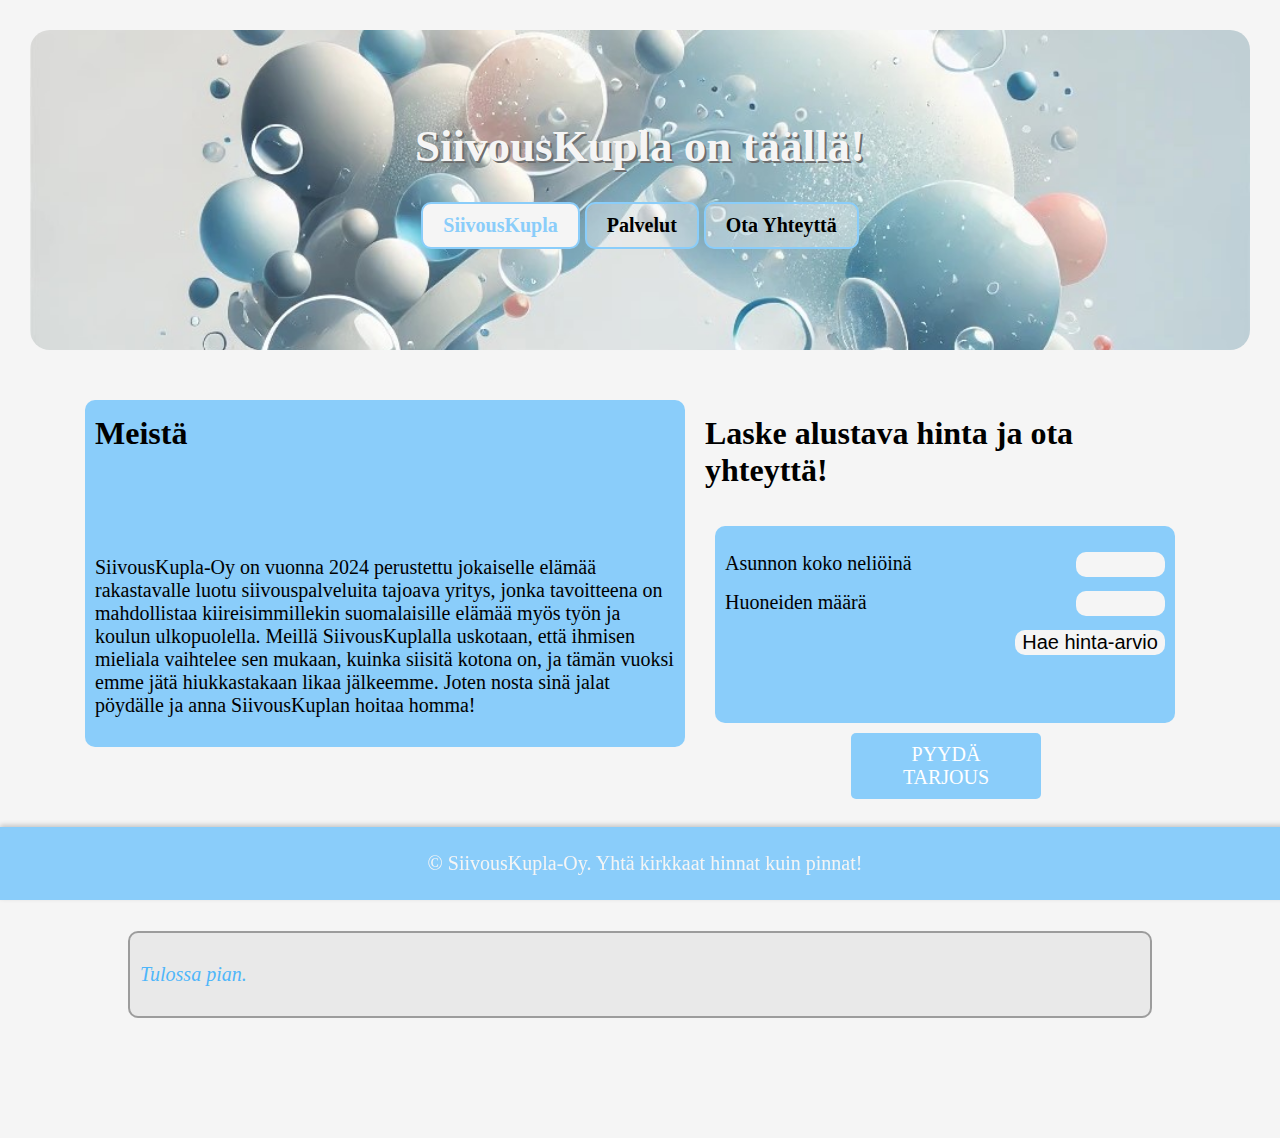
<file: index.html>
<!DOCTYPE html>
<html lang="fi">

<head>
    <meta charset="UTF-8">
    <meta name="viewport" content="width=device-width, initial-scale=1.0">
    <title>SiivousKupla-Oy</title>
    <meta name='googlebot' content='noindex'>
    <meta name='robots' content='noindex'>
    <link rel="stylesheet" href="style.css">
</head>
    
<body>


<header id="etusivu"> 
    <h1>SiivousKupla on täällä!</h1>
    <nav>
        <a id="valittu" href="index.html">SiivousKupla</a>
        <a href="palvelut.html">Palvelut</a>
        <a href="yhteystiedot.html">Ota Yhteyttä</a>

    </nav>
</header>

<div class="grid-container">

<div class="item1">
<header>
<h2>Meistä</h2>
</header>
</div>



<div class="item2">

    <p>SiivousKupla-Oy on vuonna 2024 perustettu jokaiselle elämää rakastavalle luotu siivouspalveluita tajoava yritys, jonka tavoitteena on mahdollistaa
    kiireisimmillekin suomalaisille elämää myös työn ja koulun ulkopuolella. Meillä SiivousKuplalla uskotaan, että ihmisen mieliala vaihtelee sen mukaan, kuinka siisitä kotona on, ja
    tämän vuoksi emme jätä hiukkastakaan likaa jälkeemme. Joten nosta sinä jalat pöydälle ja anna SiivousKuplan hoitaa homma!</p>
</div>

<div class="item3">
    <header> 
    <h2>Laske alustava hinta ja ota yhteyttä!</h2>
    </header>
    </div>

<div class="item4">


    <form>
        <p>
        <label>Asunnon koko neliöinä</label>
        <input type="text" id="koko" size="5">
        </p>


        <p>
        <label>Huoneiden määrä</label>
        <input type="text" id="huoneet" size="5">
        </p>

        <p>
        <input class="nappi" type="button" id="painike" value="Hae hinta-arvio" onclick="laskeHinta()">
        </p>
        
        <p>
        <output id="vastaus">
        </p>
    </form>

        <div class='linkki'><a href="yhteystiedot.html" class="button">PYYDÄ TARJOUS</a></div>
</div>

</div>


<header>
    <h3>Blogi</h3>
</header>

<div class="blogi">
    <p>Tulossa pian.</p>
</div>

   
    <script>
        function laskeHinta() {
           
            const koko = parseFloat(document.getElementById('koko').value);
            const huoneet = parseInt(document.getElementById('huoneet').value);

           
            if (isNaN(koko) || isNaN(huoneet) || koko <= 0 || huoneet <= 0) {
                document.getElementById('tulos').textContent = 'Anna kelvolliset arvot.';
                return;
            }

            
            const hintaPerM2 = 2.5;
            const hintaPerHuone = 10;

            
            const hinta = (koko * hintaPerM2) + (huoneet * hintaPerHuone);

            
            document.getElementById('vastaus').innerHTML = '<label>Siivouksen hinta on alkaen ' + hinta.toFixed(2) + '€</label>';
        }
    </script>


</body>


<footer class = 'footer'>
    <p>© SiivousKupla-Oy. Yhtä kirkkaat hinnat kuin pinnat! </p>
</footer>

</body>

</html>
</file>
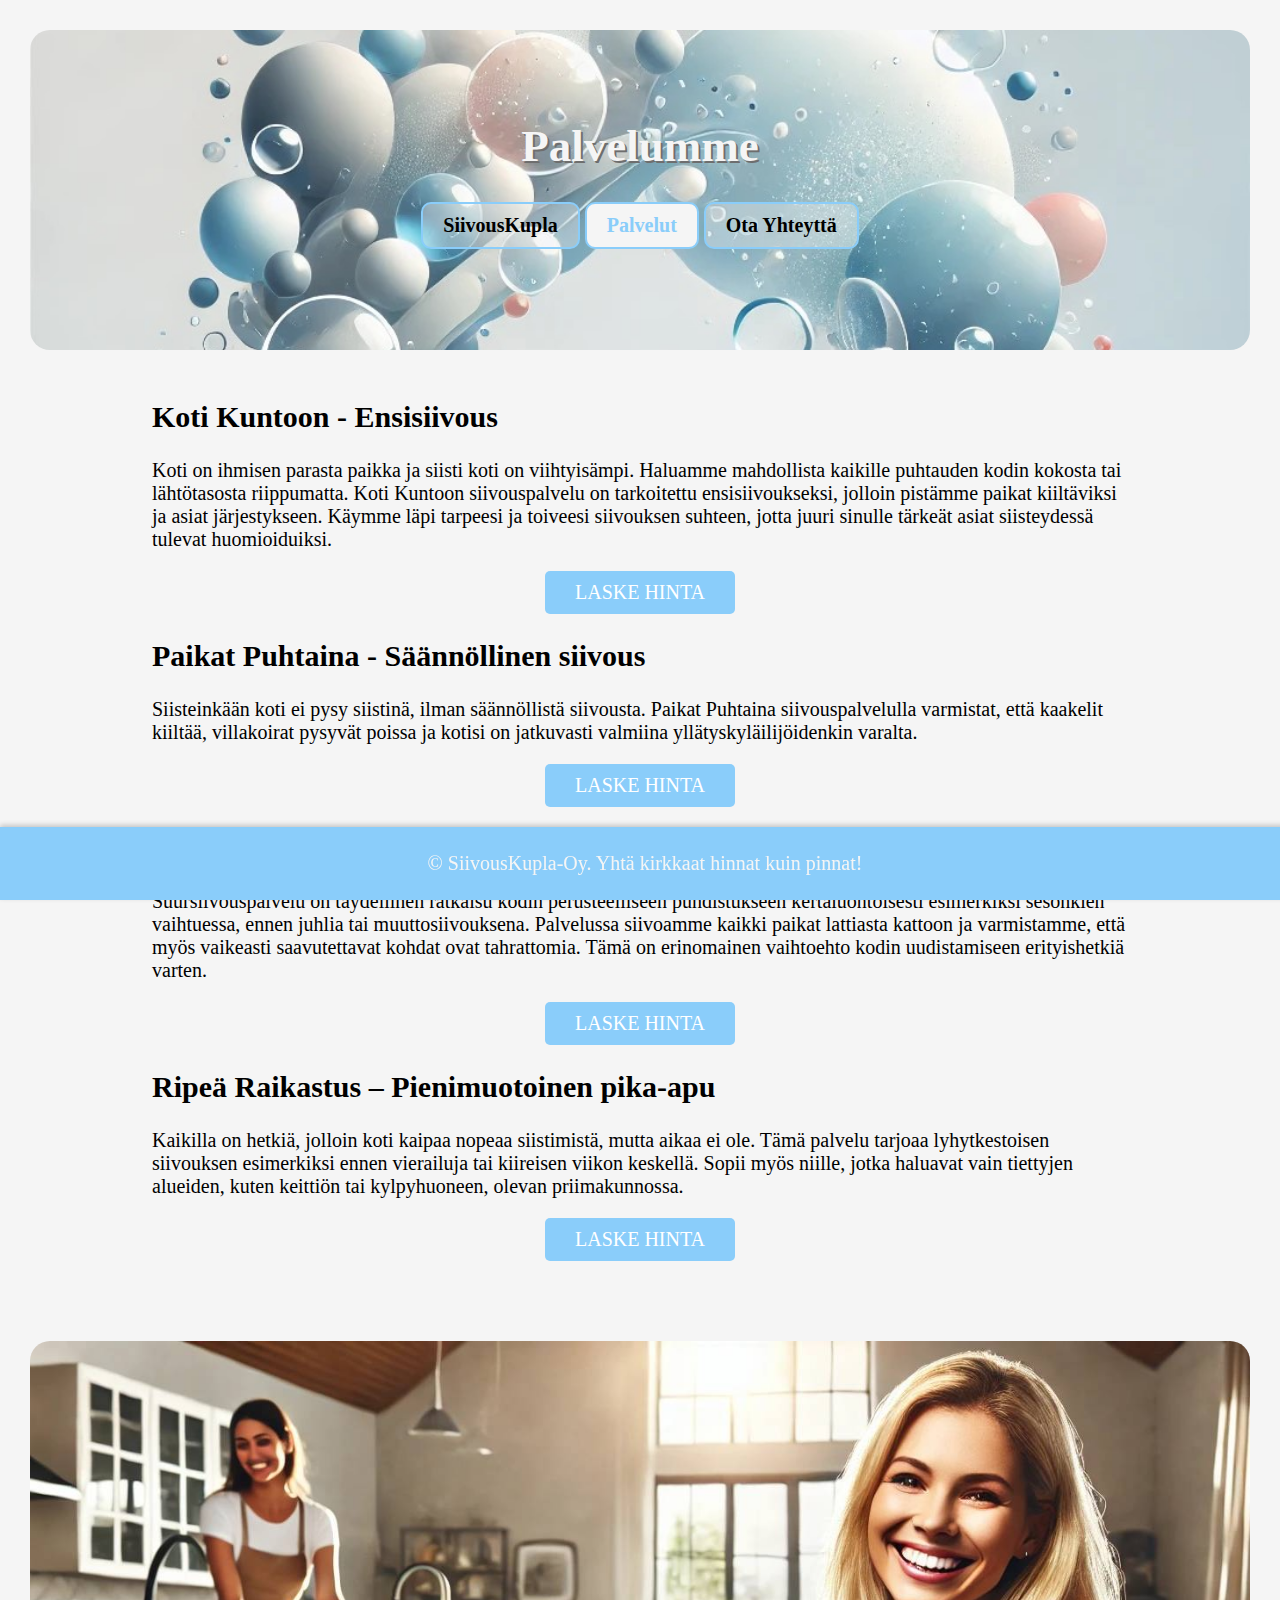
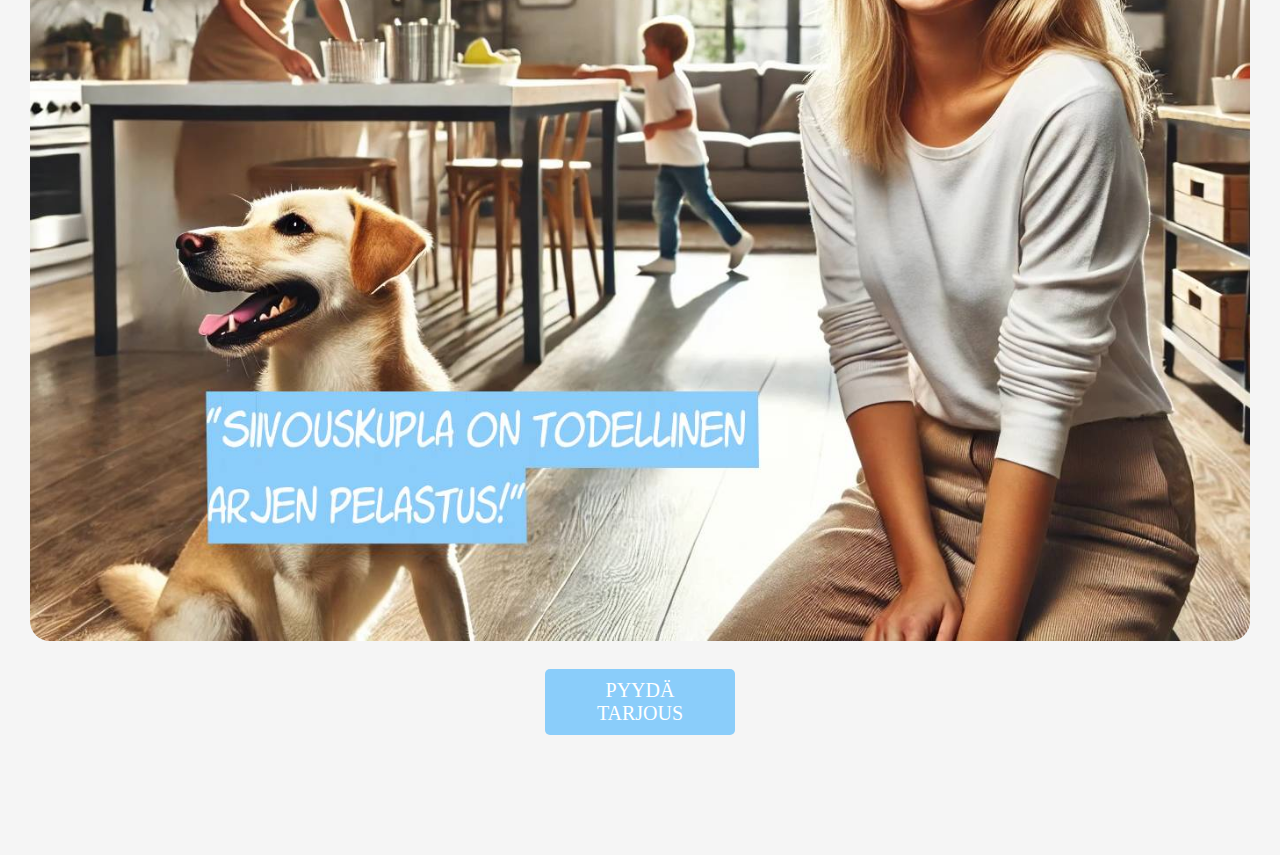
<file: palvelut.html>
<!DOCTYPE html>
<html lang="fi">

<head>
    <meta charset="UTF-8">
    <meta name="viewport" content="width=device-width, initial-scale=1.0">
    <title>Kupla Siivoustuotteemme</title>
    <meta name='googlebot' content='noindex'>
    <meta name='robots' content='noindex'>
    <link rel="stylesheet" href="style.css">
</head>

<header id="etusivu">
<h1>Palvelumme</h1>
<nav>
    <a href="index.html">SiivousKupla</a>
    <a id="valittu" href="palvelut.html">Palvelut</a>
    <a href="yhteystiedot.html">Ota Yhteyttä</a>
</nav>
</header>

<body>
    <div class="runkoteksti">
        <h2>Koti Kuntoon - Ensisiivous</h2>
        <p>Koti on ihmisen parasta paikka ja siisti koti on viihtyisämpi. Haluamme mahdollista kaikille puhtauden kodin kokosta tai lähtötasosta riippumatta. Koti Kuntoon siivouspalvelu on tarkoitettu ensisiivoukseksi, jolloin pistämme paikat kiiltäviksi ja asiat järjestykseen. Käymme läpi tarpeesi ja toiveesi siivouksen suhteen, jotta juuri sinulle tärkeät asiat siisteydessä tulevat huomioiduiksi.</p>
        <center><a href="index.html#koko" class="button">LASKE HINTA</a></center>
        
        <h2>Paikat Puhtaina - Säännöllinen siivous</h2>
        <p>Siisteinkään koti ei pysy siistinä, ilman säännöllistä siivousta. Paikat Puhtaina siivouspalvelulla varmistat, että kaakelit kiiltää, villakoirat pysyvät poissa ja kotisi on jatkuvasti valmiina yllätyskyläilijöidenkin varalta. </p>
        <center><a href="index.html#koko" class="button">LASKE HINTA</a></center>

        <h2>Huolella Hoidettu – Suursiivous</h2>
        <p>Suursiivouspalvelu on täydellinen ratkaisu kodin perusteelliseen puhdistukseen kertaluontoisesti esimerkiksi sesonkien vaihtuessa, ennen juhlia tai muuttosiivouksena. Palvelussa siivoamme kaikki paikat lattiasta kattoon ja varmistamme, että myös vaikeasti saavutettavat kohdat ovat tahrattomia. Tämä on erinomainen vaihtoehto kodin uudistamiseen erityishetkiä varten.</p>
        <center><a href="index.html#koko" class="button">LASKE HINTA</a></center>

        <h2>Ripeä Raikastus – Pienimuotoinen pika-apu</h2>
        <p>Kaikilla on hetkiä, jolloin koti kaipaa nopeaa siistimistä, mutta aikaa ei ole. Tämä palvelu tarjoaa lyhytkestoisen siivouksen esimerkiksi ennen vierailuja tai kiireisen viikon keskellä. Sopii myös niille, jotka haluavat vain tiettyjen alueiden, kuten keittiön tai kylpyhuoneen, olevan priimakunnossa.</p>
        <center><a href="index.html#koko" class="button">LASKE HINTA</a></center>
    </div>
    <img class="kuva" src="kuvat/Iloinen_nais_oletettu_quote.jpg" alt="Kuvassa on iloinen perhe siistissä modernissa kodissa." width="100%">

    <br><br>
    <center><a href="yhteystiedot.html" class="button">PYYDÄ TARJOUS</a></center>
</body>

<footer class="footer">
    <p>© SiivousKupla-Oy. Yhtä kirkkaat hinnat kuin pinnat! </p>
</footer>

</html>
</file>
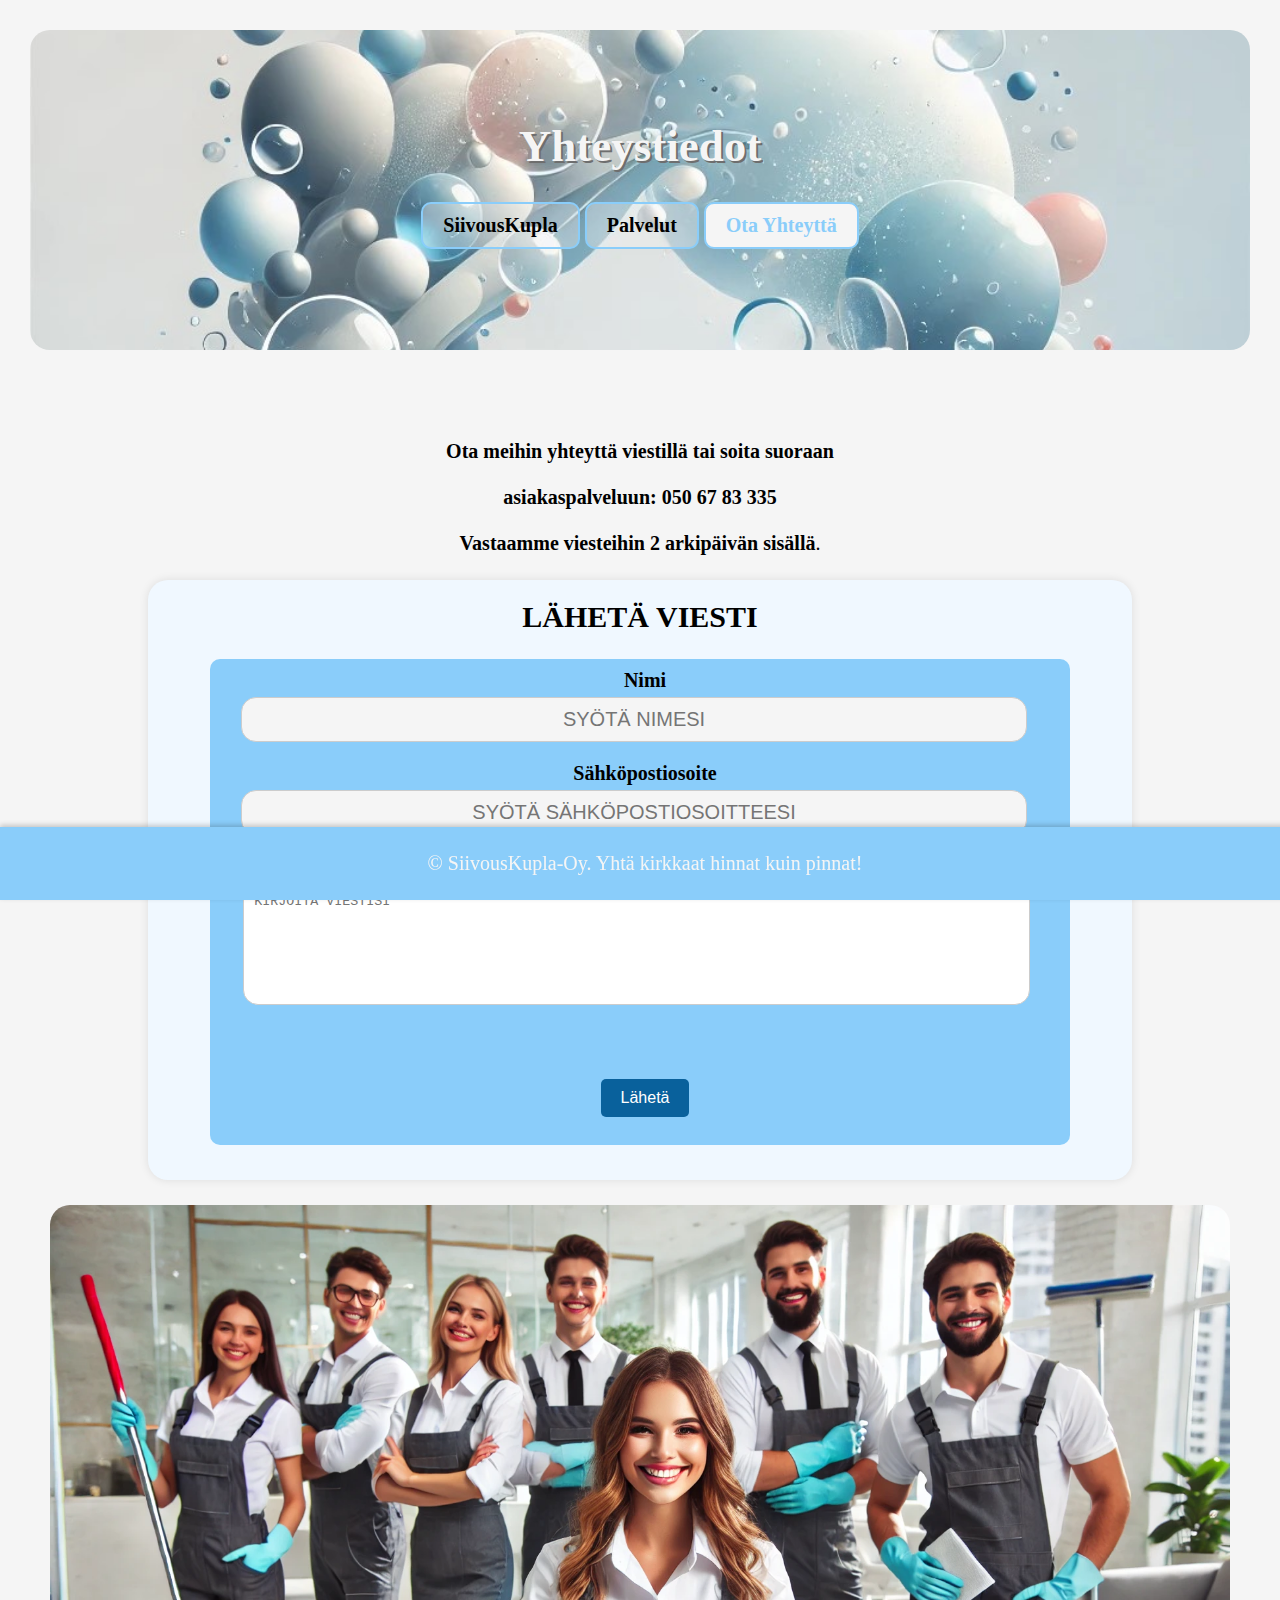
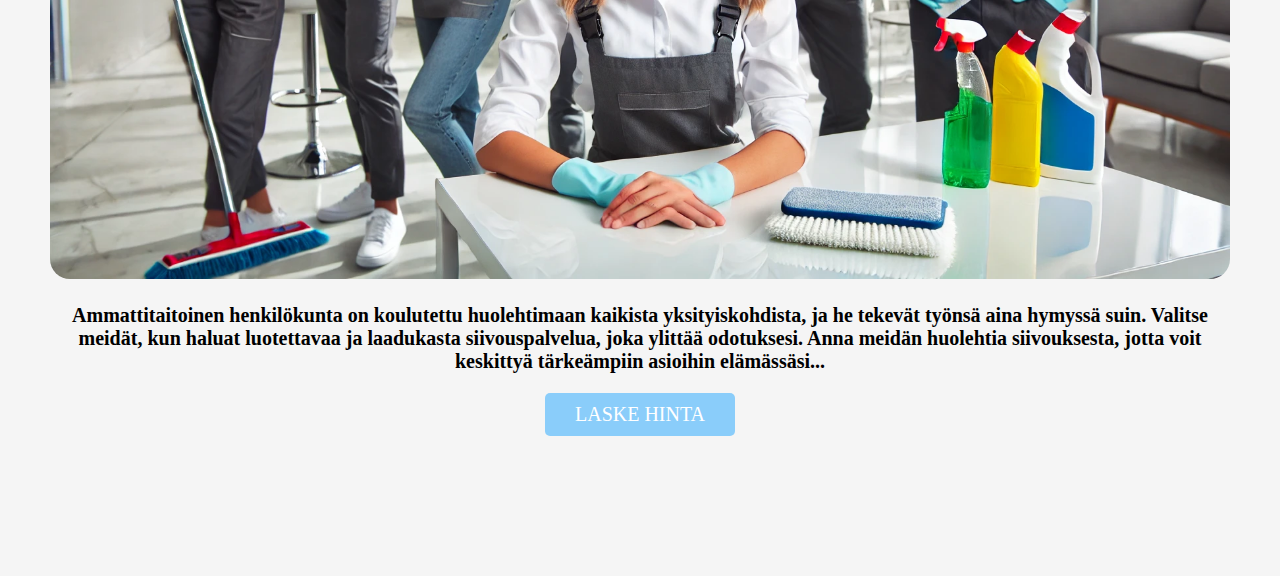
<file: yhteystiedot.html>
<!DOCTYPE html>
<html lang="fi">
<head>
    <meta charset="UTF-8">
    <meta name="viewport" content="width=device-width, initial-scale=1.0">
    <title>Yhteystiedot</title>
    <link rel="stylesheet" href="style.css">  
</head>
<body>


    <header id="etusivu"> 
        <h1>Yhteystiedot</h1>
        <nav>
            <a href="index.html">SiivousKupla</a>
            <a href="palvelut.html">Palvelut</a>
            <a id="valittu" href="yhteystiedot.html">Ota Yhteyttä</a>
    
        </nav>
    </header>


<div class="content">
    <p><b>Ota meihin yhteyttä viestillä tai soita suoraan <br><br> asiakaspalveluun: 050 67 83 335<br><br>Vastaamme viesteihin 2 arkipäivän sisällä</b>.</p>

    <div class="contact-form">
        <h2>LÄHETÄ VIESTI</h2>
        <form action="#!" method="post">
            <div class="form-group">
                <label for="name">Nimi</label>
                <input type="text" id="name" name="name" placeholder="SYÖTÄ NIMESI">
            </div>
            <div class="form-group">
                <label for="email">Sähköpostiosoite</label>
                <input type="email" id="email" name="email" placeholder="SYÖTÄ SÄHKÖPOSTIOSOITTEESI">
            </div>
            <div class="form-group">
                <label for="message">Viesti</label>
                <textarea id="message" name="message" placeholder="KIRJOITA VIESTISI"></textarea>
            </div>
            <button type="submit" class="submit-btn">Lähetä</button>

        </form>
        
    </div>

     <img class="kuva" src="kuvat/Yhteystiedot.webp" alt="Kuvassa on iloinen perhe siistissä modernissa kodissa." width="100%">


    <p><b>Ammattitaitoinen henkilökunta on koulutettu huolehtimaan kaikista yksityiskohdista, 
        ja he tekevät työnsä aina hymyssä suin. Valitse meidät, kun haluat luotettavaa ja 
        laadukasta siivouspalvelua, joka ylittää odotuksesi. Anna meidän huolehtia siivouksesta,
        jotta voit keskittyä tärkeämpiin asioihin elämässäsi...</b></p>

     
     <center><a href="index.html#koko" class="button">LASKE HINTA</a></center> 

</div>

<footer class="footer">
    <p>© SiivousKupla-Oy. Yhtä kirkkaat hinnat kuin pinnat! </p>
</footer>

</body>
</html>
</file>
<file: style.css>
@media (max-width: 700px) { /*mobiilinäkymä*/


Body {
    color:black ;
    background-color: #F5F5F5;
    font-family: Verdana;
    margin: 40px 20px;
    padding-bottom: 80px; /* Varmista, että sisällölle jää tilaa footerin alle */
}

.runkoteksti{
    color:black ;
    background-color: #F5F5F5;
    font-family: Verdana;
    margin: auto;
    padding-bottom: 80px; /* Varmista, että sisällölle jää tilaa footerin alle */
    width: 100%;
}

header {
    
    padding: 10px;
    text-align: center;
}

header h1 {
    font-size: 32px;
    color: #F5F5F5;
    text-shadow: 2px 2px #6e6e6e;
}

header h2 {
    margin-top: 5px;
    font-size: 26px;
}

header h3 {
    font-size: 24px;
    margin-top: 50px;
}

body {
    margin-top: 30px;
    margin-left: 30px;
    margin-right: 30px;
    font-size: 16px;
    color: black;
}

form {
    padding-top: 10px;
    margin-bottom: 50px;
    background-color: #8ACDFA;
    height: 150px;
    border-radius: 10px;
    padding-left: 10px;
    width: 98%;
    margin: auto;
    height: 85%;
}

.nappi {
    width: 120px;
}

.nappi:hover {
    cursor: pointer;
}

.linkki {
    margin-top: 10px;
    text-align: center;
}

.rivi {
    display: flex;
    align-items: center; /* Kohdistaa kuvan ja tekstin keskelle pystysuunnassa */
}

.button {
    display: inline-block;
    width: 150px; /* Kiinteä leveys painikkeille */
    padding: 10px 20px;
    background-color: #8ACDFA;
    color: white;
    text-decoration: none;
    border-radius: 5px;
    text-align: center;
}

.button:hover {
    background-color: #63B1E9;
}

.footer {
    background: #8ACDFA;
    color: #f5f5f5;
    text-align: center;
    padding: 5px;
    position: fixed; /* Kiinnitetään alareunaan */
    bottom: 0; /* Sijoitetaan alareunaan */
    left: 0; /* Sijoitetaan vasempaan reunaan */
    width: 100%; /* Footer venyy koko leveydelle */
    box-shadow: 0 -2px 5px rgba(0, 0, 0, 0.2);
}

nav a {
    background: #f5f5f562;
    font-family: verdana;
    font-weight: 700;
    color: black;
    text-decoration: none;
    display: inline-block;
    border: 2px solid #8ACDFA;
    border-radius: 10px;
    padding: 10px 20px;
    margin-bottom: 10px;
}
nav a:hover {
    color: #8ACDFA;
    background-color: #F5F5F5;
}
#valittu {
    color: #8ACDFA;
    background-color:#f5f5f5;
}

#etusivu {
    background-image: url(kuvat/kuplia.jpg);
    border-radius: 20px;
    background-size: cover;
    height: 270px;
}

.kuva {
    border-radius: 20px;
}

input {
    display: block;
    float: inline-end;
    margin-right: 10px;
    background-color: #f5f5f5;
    border-radius: 10px;
    border: #8ACDFA;
    text-align: center;
    font-size: 16px;
}    

input:hover {
    color: #19a3ff;
    background-color: #ebebeb;
    border: 2px solid #8f8f8f;
}

label {
    font-size: 16px;
}

.grid-container {
    display: grid;
    grid-template-columns: auto auto;
    justify-content: space-evenly;
}

.item1 {
    grid-area: 1 / 1;
    background-color: #8ACDFA;
    border-top-left-radius: 10px;
    border-top-right-radius: 10px;
    margin-top: 20px;
}

.item2 {
    grid-area: 2 / 1;
    background-color: #8ACDFA;
    padding: 10px;
    border-bottom-left-radius: 10px;
    border-bottom-right-radius: 10px;
}

.item3 {
    grid-area: 3 / 1;
}

.item4 {
    grid-area: 4 / 1;
}

.blogi {
    text-align:left;
    padding: 10px;
    border-radius: 10px;
    border: 2px solid #6e6e6ea2;
    background-color: #6e6e6e15;
    color: #4fb6fa;
    width: 300px;
    font-size: 16px;
    margin: auto;
    font-style: italic;
}

.content {
    text-align: center;
    padding: 20px;
}
.contact-form {
    margin: 25px auto;
    width: 80%;
    background: #f0f8ff;
    padding: 20px;
    border-radius: 20px;
    box-shadow: 0 0 10px rgba(0, 0, 0, 0.1);
    height: 410px;
}
.contact-form h2 {
    margin-top: 0;
}
.form-group {
    margin-bottom: 18px;
    text-align: center;
}
.form-group label {
    display: block;
    margin-bottom: 5px;
    font-weight: bold;
}
.form-group input, .form-group textarea {
    width: 90%;
    padding: 10px;
    border: 1px solid #ccc;
    border-radius: 15px;
}
.form-group textarea {
    resize: none;
    height: 100px;
    margin: auto;
    margin-right: 2.5%;
}
.submit-btn {
    background: #09619c;
    color: #fff;
    padding: 10px 20px;
    border: none;
    border-radius: 5px;
    cursor: pointer;
    font-size: 1em;
}
.submit-btn:hover {
    background: #3399ff;

}


}

@media screen and (min-width: 700px) { /*tablettinäkymä*/


    Body {
        color:black ;
        background-color: #F5F5F5;
        font-family: Verdana;
        margin: 40px 20px;
        padding-bottom: 80px; /* Varmista, että sisällölle jää tilaa footerin alle */
    
    }
    
    .runkoteksti{
        color:black ;
        background-color: #F5F5F5;
        font-family: Verdana;
        margin: auto;
        padding-bottom: 80px; /* Varmista, että sisällölle jää tilaa footerin alle */
        width: 80%;
    }

    header {
        
        padding: 10px;
        text-align: center;
    }
    
    header h1 {
        font-size: 32px;
        color: #F5F5F5;
        text-shadow: 2px 2px #6e6e6e;
        padding-top: 50px;
    }
    
    header h2 {
        margin-top: 5px;
        font-size: 26px;
        text-align: left;
    }

    header h3 {
        margin-top: 50px;
        font-size: 24px;
    }
    
    body {
        margin-top: 30px;
        margin-left: 30px;
        margin-right: 30px;
        font-size: 16px;
        color: black;
    }
    
    form {
        padding-top: 10px;
        margin-bottom: 50px;
        background-color: #8ACDFA;
        height: 200px;
        border-radius: 10px;
        padding-left: 10px;
        width: 380px;
        width: 90%;
        margin: auto;
        height: 85%;
        font-size: 16px;
    }

    .nappi {
        width: 120px;
    }

    .nappi:hover {
        cursor: pointer;
    }

    .linkki {
        margin-left: 92px;
        width: 200px;
        margin-top: 10px;
    }
    
    .rivi {
        display: flex;
        align-items: center; /* Kohdistaa kuvan ja tekstin keskelle pystysuunnassa */
    }
    
    .button {
        display: inline-block;
        width: 150px; /* Kiinteä leveys painikkeille */
        padding: 10px 20px;
        background-color: #8ACDFA;
        color: white;
        text-decoration: none;
        border-radius: 5px;
        text-align: center;
    }
    
    .button:hover {
        background-color: #63B1E9;
    }
    
    .footer {
        background: #8ACDFA;
        color: #f5f5f5;
        text-align: center;
        padding: 5px;
        position: fixed; /* Kiinnitetään alareunaan */
        bottom: 0; /* Sijoitetaan alareunaan */
        left: 0; /* Sijoitetaan vasempaan reunaan */
        width: 100%; /* Footer venyy koko leveydelle */
        box-shadow: 0 -2px 5px rgba(0, 0, 0, 0.2);
    }
    
    nav a {
        background: #f5f5f562;
        font-family: verdana;
        font-weight: 700;
        color: black;
        text-decoration: none;
        display: inline-block;
        border: 2px solid #8ACDFA;
        border-radius: 10px;
        padding: 10px 20px;
        margin-bottom: 10px;
    }
    nav a:hover {
        color: #8ACDFA;
        background-color: #F5F5F5;
    }
    #valittu {
        color: #8ACDFA;
        background-color:#f5f5f5;
    }
    
    #etusivu {
        background-image: url(kuvat/kuplia.jpg);
        border-radius: 20px;
        background-size: cover;
        height: 300px;
        margin-bottom: 50px;
    }

    .kuva {
        border-radius: 20px;
    }
    
    input {
        display: block;
        float: inline-end;
        margin-right: 10px;
        background-color: #f5f5f5;
        border-radius: 10px;
        border: #8ACDFA;
        text-align: center;
        font-size: 16px;
    }    

    input:hover {
        color: #19a3ff;
        background-color: #ebebeb;
        border: 2px solid #8f8f8f;
    }
    
    label {
        font-size: 16px;
    }

    .grid-container {
        display: grid;
        grid-template-columns: 300px 375px;
        column-gap: 10px;
        justify-content: center;
    }

    .item1 {
        grid-area: 1 / 1;
        background-color: #8ACDFA;
        border-top-left-radius: 10px;
        border-top-right-radius: 10px;
    }

    .item2 {
        grid-area: 2 / 1;
        background-color: #8ACDFA;
        padding: 10px;
        border-bottom-left-radius: 10px;
        border-bottom-right-radius: 10px;
    }

    .item3 {
        grid-area: 1 / 2;
    }

    .item4 {
        grid-area: 2 / 2;
    }

    .blogi {
        text-align:left;
        padding: 10px;
        border-radius: 10px;
        border: 2px solid #6e6e6ea2;
        background-color: #6e6e6e15;
        color: #4fb6fa;
        width: 600px;
        font-size: 16px;
        margin: auto;
        font-style: italic;
    }

    .content {
        text-align: center;
        padding: 20px;
    }
    .contact-form {
        margin: 25px auto;
        width: 80%;
        background: #f0f8ff;
        padding: 20px;
        border-radius: 20px;
        box-shadow: 0 0 10px rgba(0, 0, 0, 0.1);
        height: 450px;
    }
    .contact-form h2 {
        margin-top: 0;
    }
    .form-group {
        margin-bottom: 18px;
        text-align: center;
    }
    .form-group label {
        display: block;
        margin-bottom: 10px;
        font-weight: bold;
    }
    .form-group input, .form-group textarea {
        width: 90%;
        padding: 10px;
        margin-bottom: 10px;
        border: 1px solid #ccc;
        border-radius: 15px;
        margin-right: 3.5%;
    }
    .form-group textarea {
        resize: none;
        height: 100px;
        margin: auto;
        margin-right: 1%;
    }
    .submit-btn {
        background: #09619c;
        color: #fff;
        padding: 10px 20px;
        border: none;
        border-radius: 5px;
        cursor: pointer;
        font-size: 1em;
    }
    .submit-btn:hover {
        background: #3399ff;
    
    }


}

@media screen and (min-width: 1200px) { /*tietokonenäkymä*/


        Body {
            color:black ;
            background-color: #F5F5F5;
            font-family: Verdana;
            margin: 40px 20px;
            padding-bottom: 80px; /* Varmista, että sisällölle jää tilaa footerin alle */
        
        }
        
        .runkoteksti{
            color:black ;
            background-color: #F5F5F5;
            font-family: Verdana;
            margin: auto;
            padding-bottom: 80px; /* Varmista, että sisällölle jää tilaa footerin alle */
            width: 80%;
        }

        header {
            
            padding: 10px;
            text-align: center;
        }
        
        header h1 {
            font-size: 45px;
            color: #F5F5F5;
            text-shadow: 2px 2px #6e6e6e;
            padding-top: 50px;
        }
        
        header h2 {
            margin-top: 5px;
            font-size: 32px;
            text-align: left;
        }

        header h3 {
            margin-top: 100px;
            font-size: 30px;
        }
        
        body {
            margin-top: 30px;
            margin-left: 30px;
            margin-right: 30px;
            font-size: 20px;
            color: black;
        }
        
        form {
            padding-top: 10px;
            margin-bottom: 50px;
            background-color: #8ACDFA;
            height: 250px;
            border-radius: 10px;
            padding-left: 10px;
            width: 450px;
            width: 90%;
            margin: auto;
            height: 85%;
        }

        .nappi {
            width: 150px;
        }

        .nappi:hover {
            cursor: pointer;
        }

        .linkki {
            margin-top: 10px;
            margin-left: 156px;
        }
    
        
        .rivi {
            display: flex;
            align-items: center; /* Kohdistaa kuvan ja tekstin keskelle pystysuunnassa */
        }
        
        .button {
            display: inline-block;
            width: 150px; /* Kiinteä leveys painikkeille */
            padding: 10px 20px;
            background-color: #8ACDFA;
            color: white;
            text-decoration: none;
            border-radius: 5px;
            text-align: center;
        }
        
        .button:hover {
            background-color: #63B1E9;
        }
        
        .footer {
            background: #8ACDFA;
            color: #f5f5f5;
            text-align: center;
            padding: 5px;
            position: fixed; /* Kiinnitetään alareunaan */
            bottom: 0; /* Sijoitetaan alareunaan */
            left: 0; /* Sijoitetaan vasempaan reunaan */
            width: 100%; /* Footer venyy koko leveydelle */
            box-shadow: 0 -2px 5px rgba(0, 0, 0, 0.2);
        }
        
        nav a {
            background: #f5f5f562;
            font-family: verdana;
            font-weight: 700;
            color: black;
            text-decoration: none;
            display: inline-block;
            border: 2px solid #8ACDFA;
            border-radius: 10px;
            padding: 10px 20px;
            margin-bottom: 10px;
        }
        nav a:hover {
            color: #8ACDFA;
            background-color: #F5F5F5;
        }
        #valittu {
            color: #8ACDFA;
            background-color:#f5f5f5;
        }
        
        #etusivu {
            background-image: url(kuvat/kuplia.jpg);
            border-radius: 20px;
            background-size: cover;
            height: 300px;
            margin-bottom: 50px;
        }

        .kuva {
            border-radius: 20px;
        }
        
        input {
            display: block;
            float: inline-end;
            margin-right: 10px;
            background-color: #f5f5f5;
            border-radius: 10px;
            border: #8ACDFA;
            text-align: center;
            font-size: 20px;
        }    

        input:hover {
            color: #19a3ff;
            background-color: #ebebeb;
            border: 2px solid #8f8f8f;
            font-size: 20px;
        }


        label {
            font-size: 20px;
        }
    
        .grid-container {
            display: grid;
            grid-template-columns: 600px 500px;
            column-gap: 10px;
            justify-content: center;
            font-size: 20px;
        }

        .item1 {
            grid-area: 1 / 1;
            background-color: #8ACDFA;
            border-top-left-radius: 10px;
            border-top-right-radius: 10px;
        }
    
        .item2 {
            grid-area: 2 / 1;
            background-color: #8ACDFA;
            padding: 10px;
            border-bottom-left-radius: 10px;
            border-bottom-right-radius: 10px;
        }
    
        .item3 {
            grid-area: 1 / 2;
        }
    
        .item4 {
            grid-area: 2 / 2;
        }
    
        .blogi {
            text-align:left;
            padding: 10px;
            border-radius: 10px;
            border: 2px solid #6e6e6ea2;
            background-color: #6e6e6e15;
            color: #4fb6fa;
            width: 1000px;
            font-size: 20px;
            margin: auto;
            font-style: italic;
        }

        .content {
            text-align: center;
        }
        .contact-form {
            margin: 25px auto;
            width: 80%;
            background: #f0f8ff;
            padding: 20px;
            border-radius: 20px;
            box-shadow: 0 0 10px rgba(0, 0, 0, 0.1);
            height: 560px;
        }
        .contact-form h2 {
            margin-top: 0;
        }
        .form-group {
            margin-bottom: 70px;
            text-align: center;
        }
        .form-group label {
            display: block;
            margin-bottom: 5px;
            font-weight: bold;
        }
        .form-group input, .form-group textarea {
            width: 90%;
            padding: 10px;
            border: 1px solid #ccc;
            border-radius: 15px;
            margin-right: 5%;
            margin-left: 5%;
        }
        .form-group textarea {
            resize: none;
            height: 100px;
            margin: auto;
            margin-right: 2%;
        }
        .submit-btn {
            background: #09619c;
            color: #fff;
            padding: 10px 20px;
            border: none;
            border-radius: 5px;
            cursor: pointer;
            font-size: 1em;
        }
        .submit-btn:hover {
            background: #3399ff;
        
        }
    

}
</file>
